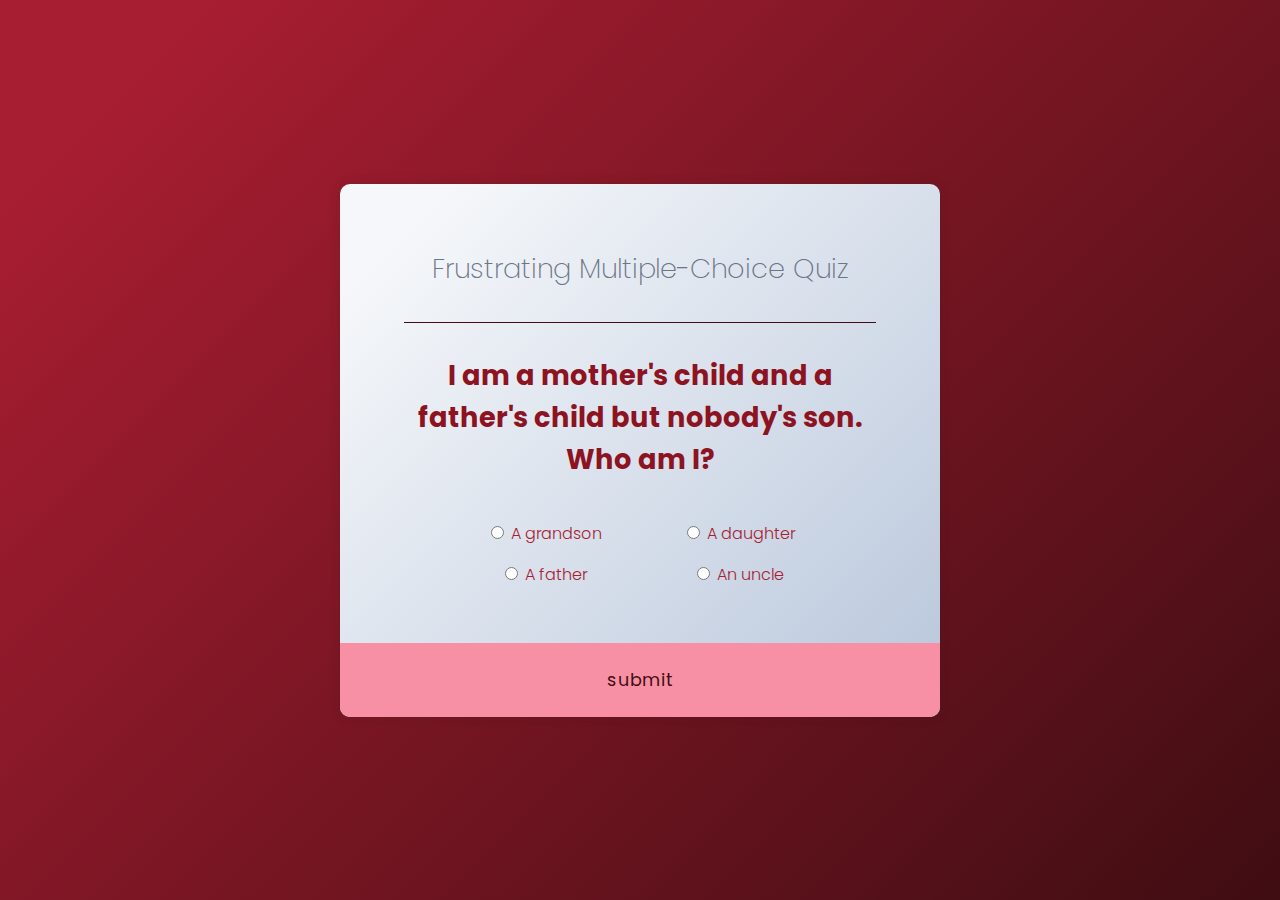
<file: index.html>
<!DOCTYPE html>
<html lang="en">
<head>
    <meta charset="UTF-8">
    <meta http-equiv="X-UA-Compatible" content="IE=edge">
    <meta name="viewport" content="width=device-width, initial-scale=1.0">
    <link rel="stylesheet" href="style.css">
    <script src="script.js" defer></script>
    <title>Quiz App</title>
</head>
<body>
    <div class="quiz-container" id="quiz">
        <div class="quiz-header">
        <h1>Frustrating Multiple-Choice Quiz</h1>
        <h2 id="question">Question Text</h2>
        <table class="center">
            <tr>
                <td>
                    <input type="radio" id="a" name="answer" class="answer">
                    <label for="a" id="a_text">Answer</label>
                </td>
                <td>
                    <input type="radio" id="b" name="answer" class="answer">
                    <label for="b" id="b_text">Answer</label>
                </td>
            </tr>
            <tr>
                <td>
                    <input type="radio" id="c" name="answer" class="answer">
                    <label for="c" id="c_text">Answer</label>
                </td>
                <td>
                    <input type="radio" id="d" name="answer" class="answer">
                    <label for="d" id="d_text">Answer</label>
                </td>
            </tr>
        </table>
        </div>
        <button type="submit" id="submit">submit</button>
    </div>
</body>
</html>
</file>
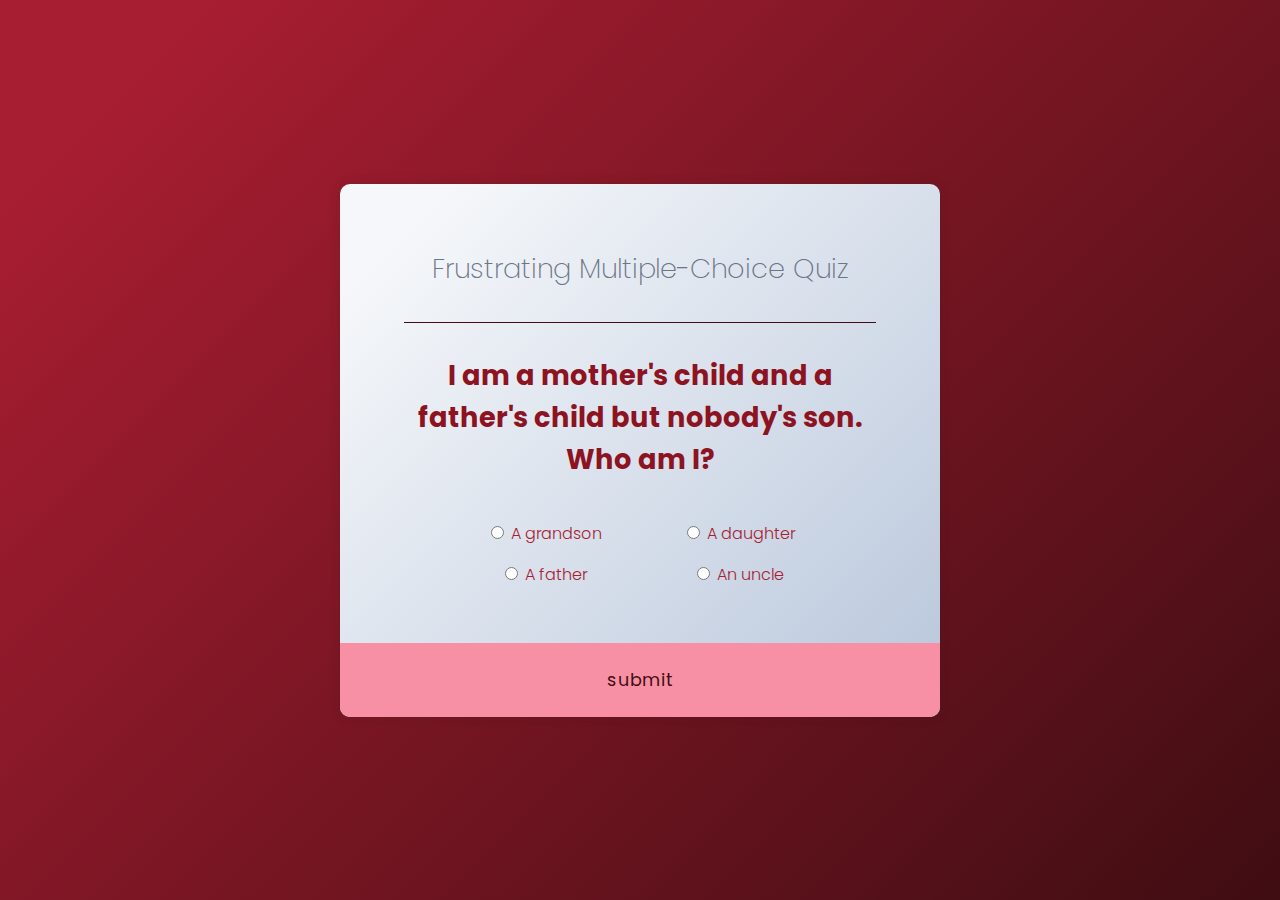
<file: frustrating-quiz/index.html>
<!DOCTYPE html>
<html lang="en">
<head>
    <meta charset="UTF-8">
    <meta http-equiv="X-UA-Compatible" content="IE=edge">
    <meta name="viewport" content="width=device-width, initial-scale=1.0">
    <link rel="stylesheet" href="style.css">
    <script src="script.js" defer></script>
    <title>Quiz App</title>
</head>
<body>
    <div class="quiz-container" id="quiz">
        <div class="quiz-header">
        <h1>Frustrating Multiple-Choice Quiz</h1>
        <h2 id="question">Question Text</h2>
        <table class="center">
            <tr>
                <td>
                    <input type="radio" id="a" name="answer" class="answer">
                    <label for="a" id="a_text">Answer</label>
                </td>
                <td>
                    <input type="radio" id="b" name="answer" class="answer">
                    <label for="b" id="b_text">Answer</label>
                </td>
            </tr>
            <tr>
                <td>
                    <input type="radio" id="c" name="answer" class="answer">
                    <label for="c" id="c_text">Answer</label>
                </td>
                <td>
                    <input type="radio" id="d" name="answer" class="answer">
                    <label for="d" id="d_text">Answer</label>
                </td>
            </tr>
        </table>
        </div>
        <button type="submit" id="submit">submit</button>
    </div>
</body>
</html>
</file>
<file: style.css>
/* fonts */

@import url('https://fonts.googleapis.com/css2?family=Poppins:wght@100;200;300;400;500;600;700;800;900&display=swap');

/* default settings */

* {
    box-sizing: border-box;
}

body {
    margin: 0;
    min-height: 100vh;
    display: flex;
    align-items: center;
    justify-content: center;
    font-family: 'Poppins', sans-serif;
    background: linear-gradient(315deg, #3F0D12 0%, #A71D31 90%);
    background-repeat: no-repeat;
    background-attachment: fixed;
}

/* main container */

.quiz-container {
    width: 600px;
    max-width: 100%;
    border-radius: 10px;
    background: linear-gradient(315deg, #B8C6DB 0%, #F5F7FA 90%);
    box-shadow: 0 0 10px 2px rgba(25, 25, 25, 0.1);
    overflow: hidden;
}

/* question and answers */

.quiz-header {
    padding: 4rem;
    margin-bottom: -1rem;
}

h1 {
    margin: 0;
    margin-bottom: 2rem;
    padding-bottom: 2rem;
    font-size: 1.7rem;
    font-weight: 200;
    text-align: center;
    color: #6a7586;
    border-bottom: 1px solid #3F0D12;
}

h2 {
    margin: 2rem 0;
    font-size: 1.7rem;
    font-weight: 700;
    color: #8c131f;
    text-align: center;
}

table {
    padding: 0;
    font-size: 1rem;
    font-weight: 300;
    text-align: center;
    color: #A71D31;
}

.center {
    margin: auto;
    border-collapse: separate;
    border-spacing: 4rem 0;
}


table tr td {
    padding: 0.5rem;
}

label {
    cursor: pointer;
}

/* button */

button {
    width: 100%;
    padding: 1.5rem;
    display: block;
    font-family: 'Poppins';
    font-size: 1.1rem;
    font-weight: 400;
    letter-spacing: 1px;
    border: none;
    color: #3F0D12;
    background: #f790a5;
    transition: all 0.3s ease 0s;
    cursor: pointer;
}

button:hover {
    color: #3b1920;
    background: #95b844;
    transition: all 0.3s ease 0s;
}

button:focus {
    outline: none;
}
</file>
<file: frustrating-quiz/style.css>
/* fonts */

@import url('https://fonts.googleapis.com/css2?family=Poppins:wght@100;200;300;400;500;600;700;800;900&display=swap');

/* default settings */

* {
    box-sizing: border-box;
}

body {
    margin: 0;
    min-height: 100vh;
    display: flex;
    align-items: center;
    justify-content: center;
    font-family: 'Poppins', sans-serif;
    background: linear-gradient(315deg, #3F0D12 0%, #A71D31 90%);
    background-repeat: no-repeat;
    background-attachment: fixed;
}

/* main container */

.quiz-container {
    width: 600px;
    max-width: 100%;
    border-radius: 10px;
    background: linear-gradient(315deg, #B8C6DB 0%, #F5F7FA 90%);
    box-shadow: 0 0 10px 2px rgba(25, 25, 25, 0.1);
    overflow: hidden;
}

/* question and answers */

.quiz-header {
    padding: 4rem;
    margin-bottom: -1rem;
}

h1 {
    margin: 0;
    margin-bottom: 2rem;
    padding-bottom: 2rem;
    font-size: 1.7rem;
    font-weight: 200;
    text-align: center;
    color: #6a7586;
    border-bottom: 1px solid #3F0D12;
}

h2 {
    margin: 2rem 0;
    font-size: 1.7rem;
    font-weight: 700;
    color: #8c131f;
    text-align: center;
}

table {
    padding: 0;
    font-size: 1rem;
    font-weight: 300;
    text-align: center;
    color: #A71D31;
}

.center {
    margin: auto;
    border-collapse: separate;
    border-spacing: 4rem 0;
}


table tr td {
    padding: 0.5rem;
}

label {
    cursor: pointer;
}

/* button */

button {
    width: 100%;
    padding: 1.5rem;
    display: block;
    font-family: 'Poppins';
    font-size: 1.1rem;
    font-weight: 400;
    letter-spacing: 1px;
    border: none;
    color: #3F0D12;
    background: #f790a5;
    transition: all 0.3s ease 0s;
    cursor: pointer;
}

button:hover {
    color: #3b1920;
    background: #95b844;
    transition: all 0.3s ease 0s;
}

button:focus {
    outline: none;
}
</file>
